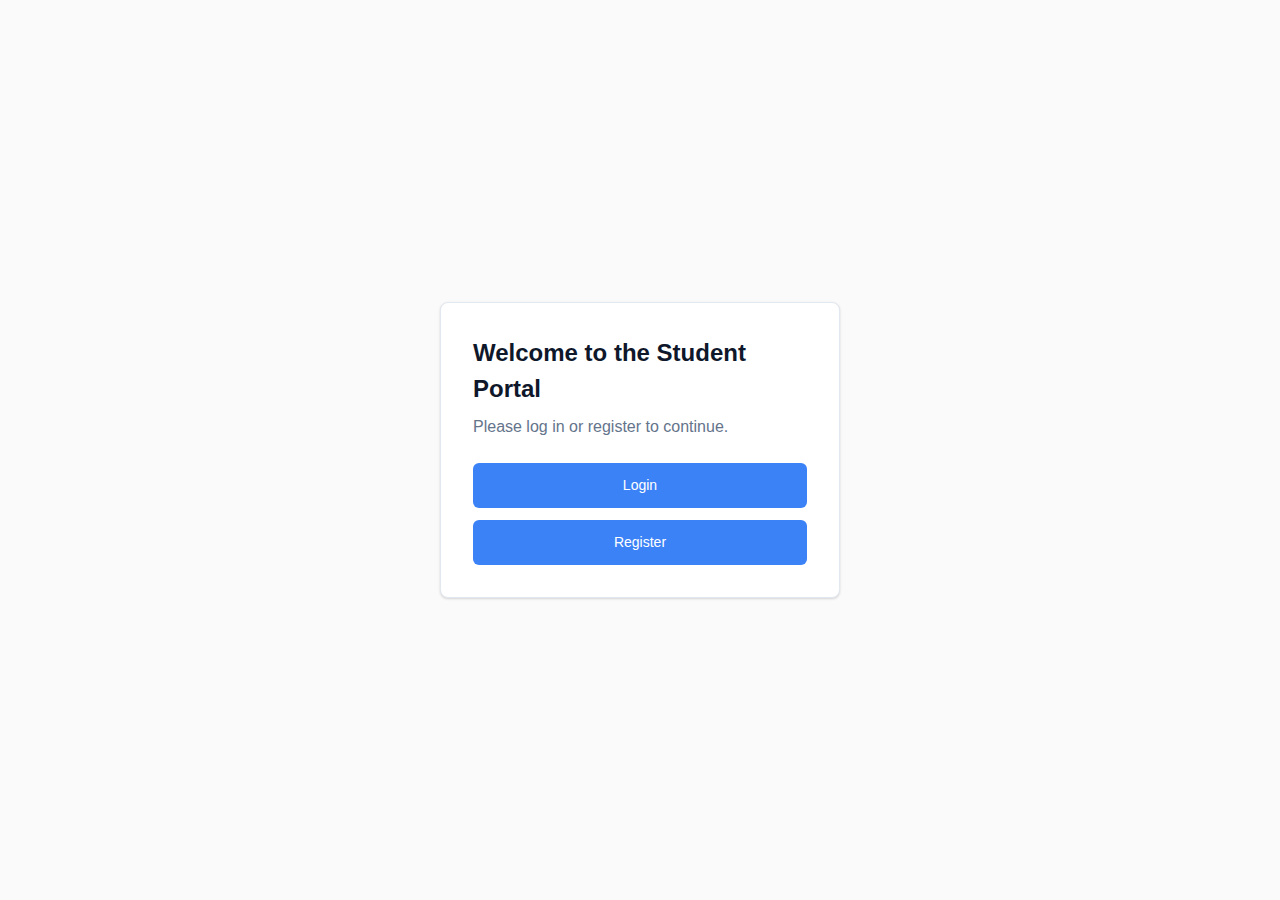
<file: Intro to PHP/index.html>
<!DOCTYPE html>
<html lang="en">
  <head>
    <meta charset="UTF-8" />
    <meta name="viewport" content="width=device-width, initial-scale=1.0" />
    <title>Student Portal</title>
    <link rel="stylesheet" href="style.css" />
  </head>
  <body>
    <div class="container">
      <h1>Welcome to the Student Portal</h1>
      <p>Please log in or register to continue.</p>
      <div class="actions">
        <a href="login.php" class="btn">Login</a>
        <a href="register.php" class="btn">Register</a>
      </div>
    </div>
  </body>
</html>
</file>
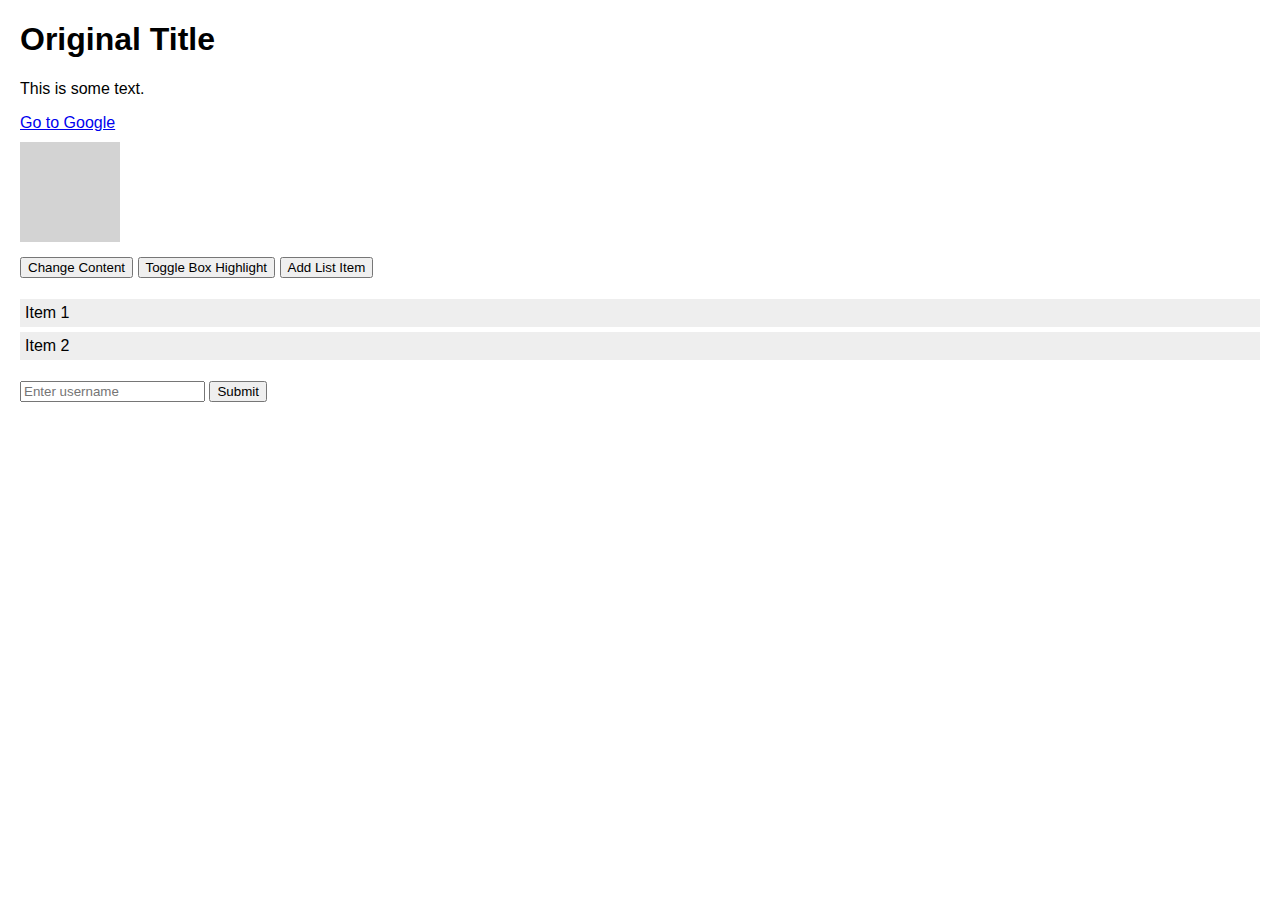
<file: DOM Manipulation/1.html>
<!DOCTYPE html>
<html lang="en">
  <head>
    <meta charset="UTF-8" />
    <title>DOM Manipulation Demo</title>
    <style>
      body {
        font-family: Arial, sans-serif;
        margin: 20px;
      }
      .box {
        width: 100px;
        height: 100px;
        background: lightgray;
        margin: 10px 0;
      }
      .hidden {
        display: none;
      }
      .highlight {
        border: 3px solid red;
      }
      ul {
        padding: 0;
        list-style: none;
      }
      li {
        padding: 5px;
        background: #eee;
        margin-bottom: 5px;
      }
      button {
        margin: 5px 0;
      }
    </style>
  </head>
  <body>
    <h1 id="main-title">Original Title</h1>

    <p id="description">This is some text.</p>

    <a id="myLink" href="https://google.com" target="_blank">Go to Google</a>

    <div class="box"></div>

    <button id="changeContentBtn">Change Content</button>
    <button id="toggleBoxBtn">Toggle Box Highlight</button>
    <button id="addItemBtn">Add List Item</button>

    <ul id="itemList">
      <li class="list-item">Item 1</li>
      <li class="list-item">Item 2</li>
    </ul>

    <form id="signup">
      <input type="text" id="username" placeholder="Enter username" />
      <button type="submit">Submit</button>
    </form>

    <script>
      // Selectors
      const title = document.querySelector("#main-title");
      const description = document.querySelector("#description");
      const link = document.querySelector("#myLink");
      const box = document.querySelector(".box");
      const list = document.querySelector("#itemList");

      // Button references
      const changeContentBtn = document.querySelector("#changeContentBtn");
      const toggleBoxBtn = document.querySelector("#toggleBoxBtn");
      const addItemBtn = document.querySelector("#addItemBtn");
    </script>
  </body>
</html>
</file>
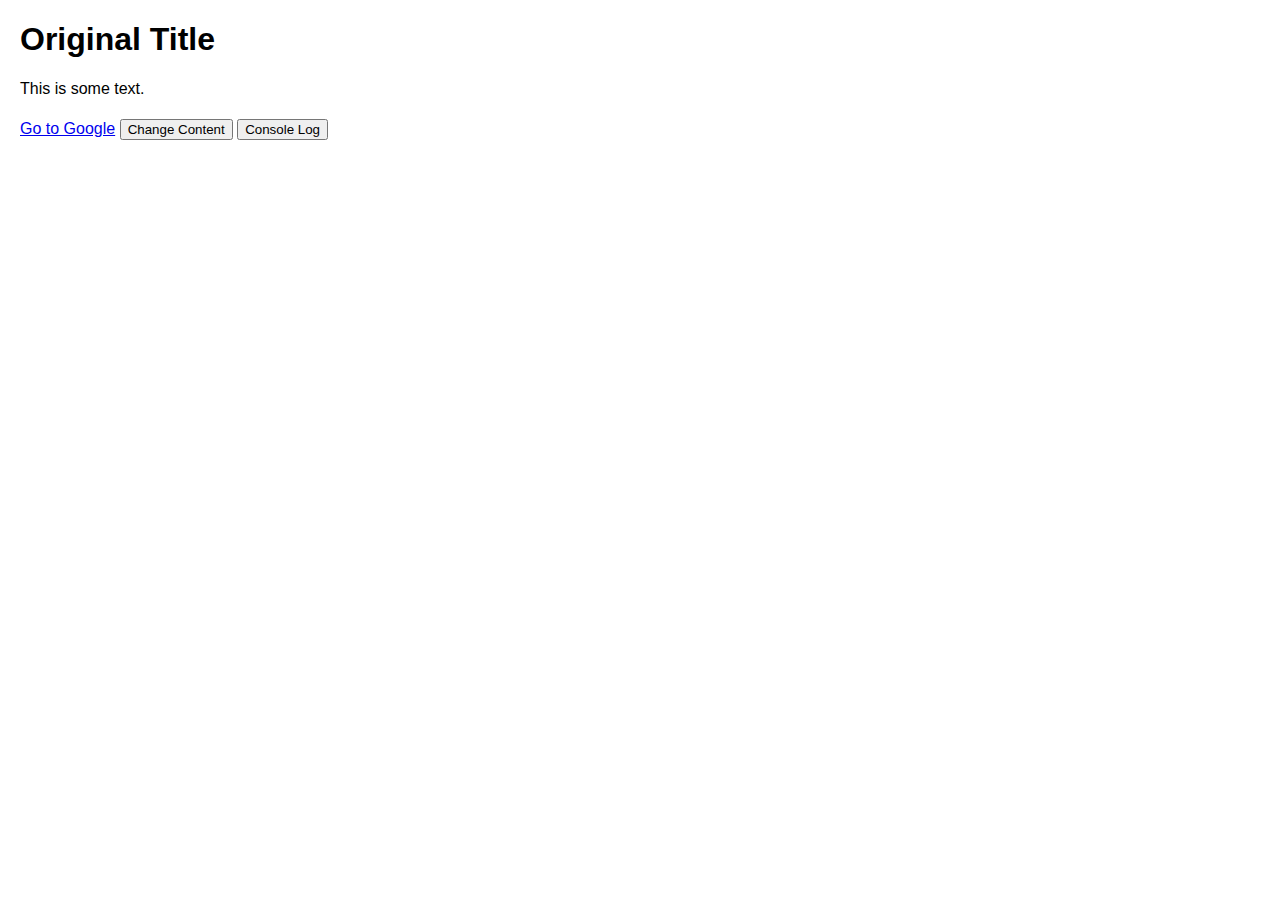
<file: DOM Manipulation/2.html>
<!DOCTYPE html>
<html lang="en">
  <head>
    <meta charset="UTF-8" />
    <title>DOM Manipulation Demo</title>
    <style>
      body {
        font-family: Arial, sans-serif;
        margin: 20px;
      }
      .box {
        width: 100px;
        height: 100px;
        background: lightgray;
        margin: 10px 0;
      }
      .hidden {
        display: none;
      }
      .highlight {
        border: 3px solid red;
      }
      ul {
        padding: 0;
        list-style: none;
      }
      li {
        padding: 5px;
        background: #eee;
        margin-bottom: 5px;
      }
      button {
        margin: 5px 0;
      }
    </style>
  </head>
  <body>
    <h1 id="main-title">Original Title</h1>

    <p id="description">This is some text.</p>

    <a id="myLink" href="https://google.com" target="_blank">Go to Google</a>

    <button id="changeContentBtn">Change Content</button>
    <button id="consoleLog">Console Log</button>

    <script>
      // Selectors
      const title = document.getElementById("main-title");
      const description = document.querySelector("#description");
      const link = document.querySelector("#myLink");
      const box = document.querySelector(".box");
      const list = document.querySelector("#itemList");

      // Button references
      const changeContentBtn = document.querySelector("#changeContentBtn");
      const consoleLog = document.querySelector("#consoleLog");

      // Reading & Modifying content
      changeContentBtn.addEventListener("click", () => {
        title.textContent = "<strong>Welcome to DOM Manipulation!</strong>";
        title.innerHTML = "<i>Changed</i>";
        description.innerHTML =
          "Now this <strong>paragraph</strong> has changed.";
      });

      // Reading & Modifying attributes
      consoleLog.addEventListener("click", () => {
        console.log("Original link:", link.getAttribute("href"));
        link.setAttribute("href", "https://accounts.google.com");
      });
    </script>
  </body>
</html>
</file>
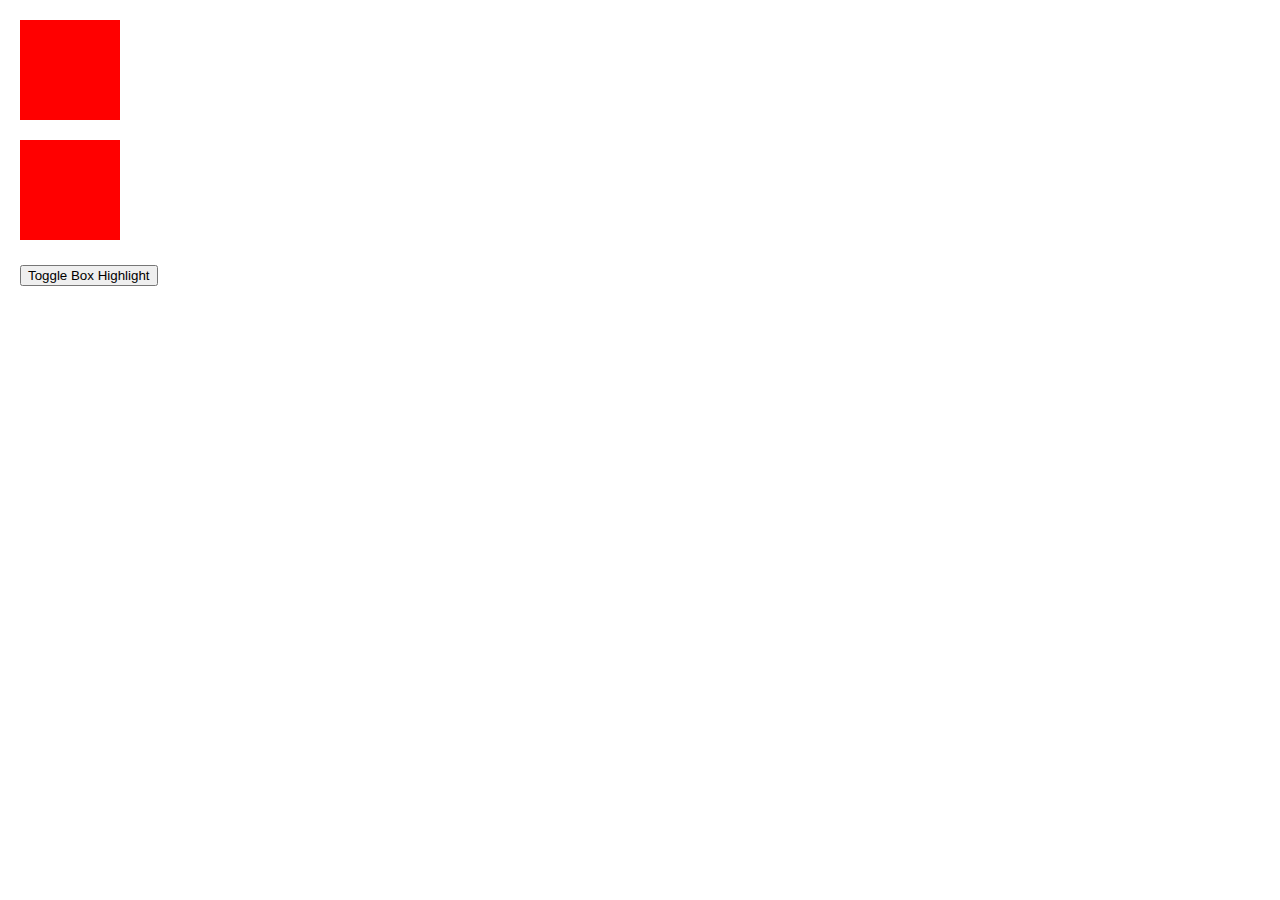
<file: DOM Manipulation/3.html>
<!DOCTYPE html>
<html lang="en">
  <head>
    <meta charset="UTF-8" />
    <title>DOM Manipulation Demo</title>
    <style>
      body {
        font-family: Arial, sans-serif;
        margin: 20px;
      }
      .box1 {
        width: 100px;
        height: 100px;
        background: lightgray;
        margin: 10px 0;
      }
      .box2 {
        width: 100px;
        height: 100px;
        background: lightgray;
        margin: 10px 0;
      }
      .hidden {
        display: none;
      }
      .highlight {
        border: 3px solid yellow;
      }
      ul {
        padding: 0;
        list-style: none;
      }
      li {
        padding: 5px;
        background: #eee;
        margin-bottom: 5px;
      }
      button {
        margin: 5px 0;
      }
    </style>
  </head>
  <body>
    <div class="box1"></div>
    <div class="box2"></div>
    <button id="toggleBoxBtn">Toggle Box Highlight</button>

    <script>
      // Selectors
      const box1 = document.querySelector(".box1");
      const box2 = document.querySelector(".box2");
      const boxes = [box1, box2];
      // Button references
      const toggleBoxBtn = document.querySelector("#toggleBoxBtn");

      // Styling with JS
      boxes.forEach((element) => {
        element.style.backgroundColor = "lightblue";
        element.style.margin = "20px 0";
        element.style.backgroundColor = "red";
      });

      toggleBoxBtn.addEventListener("click", () => {
        box1.classList.add("highlight");
        box2.classList.add("highlight");
      });
    </script>
  </body>
</html>
</file>
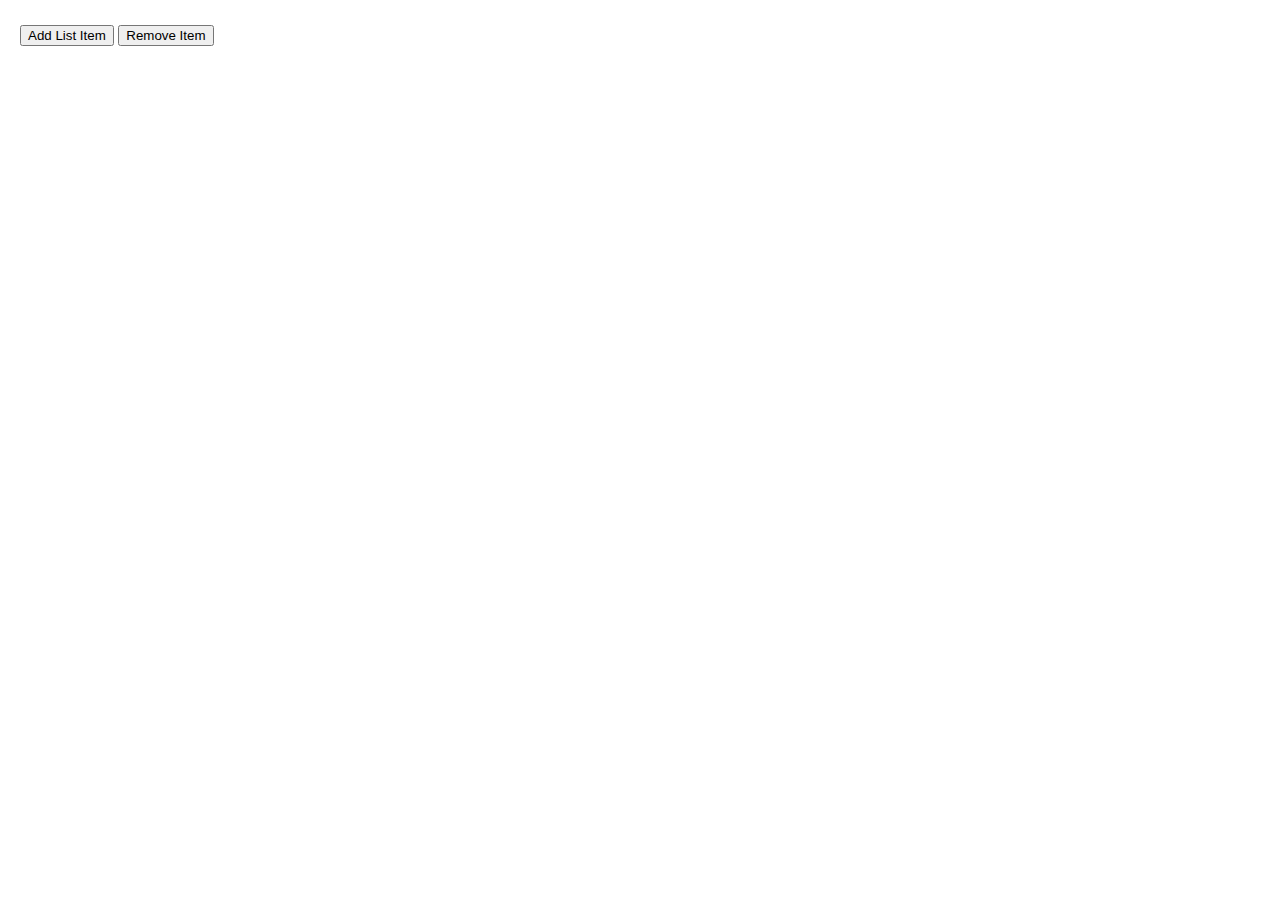
<file: DOM Manipulation/4.html>
<!DOCTYPE html>
<html lang="en">
  <head>
    <meta charset="UTF-8" />
    <title>DOM Manipulation Demo</title>
    <style>
      body {
        font-family: Arial, sans-serif;
        margin: 20px;
      }
      .box {
        width: 100px;
        height: 100px;
        background: lightgray;
        margin: 10px 0;
      }
      .hidden {
        display: none;
      }
      .highlight {
        border: 3px solid red;
      }
      ul {
        padding: 0;
        list-style: none;
      }
      li {
        padding: 5px;
        background: #eee;
        margin-bottom: 5px;
        border: 2px solid red;
      }
      button {
        margin: 5px 0;
      }
    </style>
  </head>
  <body>
    <button id="addItemBtn">Add List Item</button>
    <button id="removeItem">Remove Item</button>

    <ul id="itemList"></ul>
    <script>
      // Selectors
      const list = document.querySelector("#itemList");
      const addItemBtn = document.querySelector("#addItemBtn");
      const removeItem = document.querySelector("#removeItem");

      // Creating & Removing elements
      addItemBtn.addEventListener("click", () => {
        const newItem = document.createElement("li");
        newItem.textContent =
          "You have " + list.children.length + " notifications!";
        list.appendChild(newItem);
      });

      list.addEventListener("click", (element) => {
        element.target.remove();
      });

      // addItemBtn.addEventListener("click", () => {
      //   const newItem = document.createElement("li");
      //   newItem.textContent = "New item " + (list.children.length + 1);
      //   list.appendChild(newItem);

      //   // // Remove after 5 seconds
      //   // setTimeout(() => newItem.remove(), 5000);
      // });

      // Event listeners & event object
      list.addEventListener("click", (element) => {
        console.log(element.target.tagName);
        if (element.target.tagName === "LI") {
          alert("You clicked on: " + element.target.textContent);
        }
      });
    </script>
  </body>
</html>
</file>
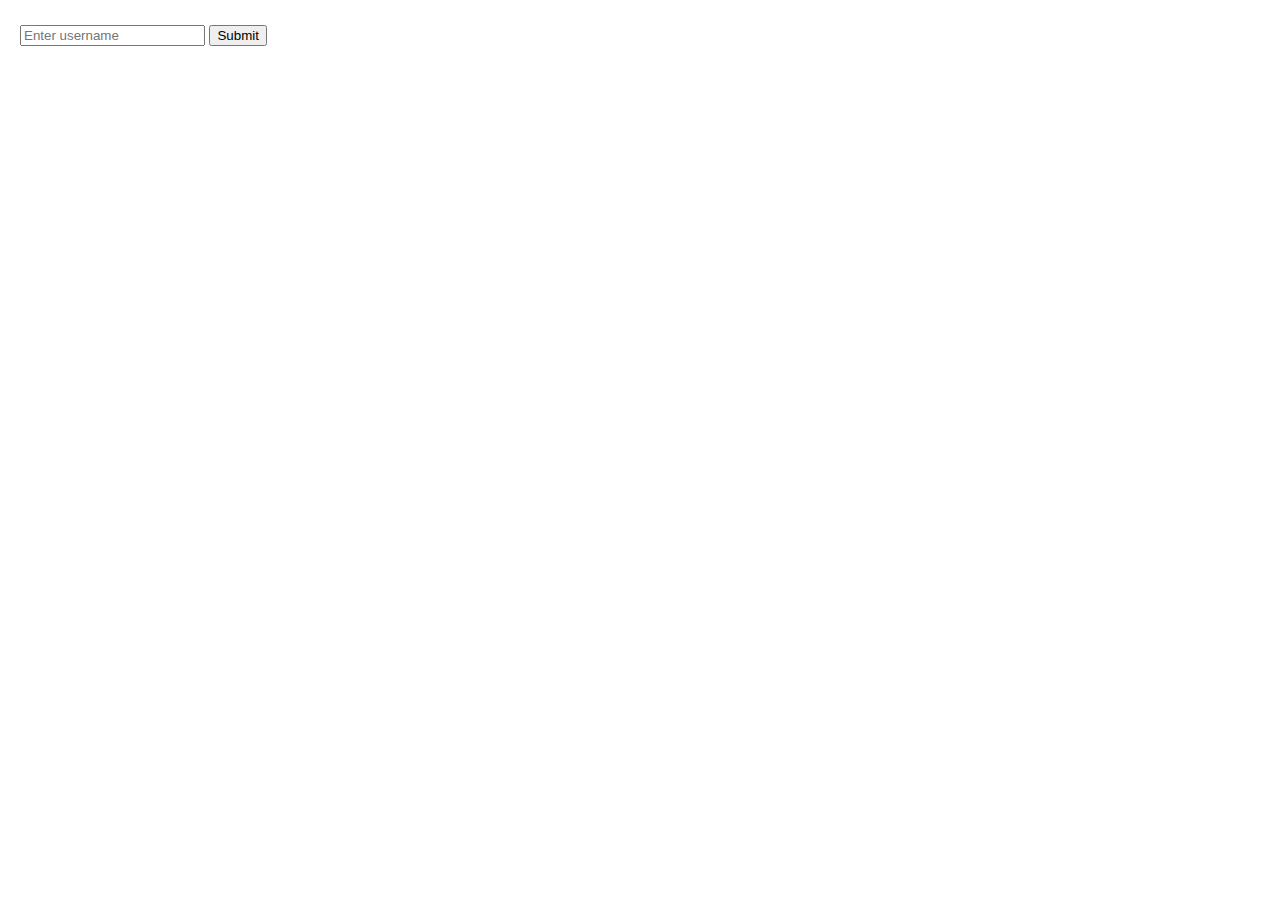
<file: DOM Manipulation/5.html>
<!DOCTYPE html>
<html lang="en">
  <head>
    <meta charset="UTF-8" />
    <title>DOM Manipulation Demo</title>
    <style>
      body {
        font-family: Arial, sans-serif;
        margin: 20px;
      }
      .box {
        width: 100px;
        height: 100px;
        background: lightgray;
        margin: 10px 0;
      }
      .hidden {
        display: none;
      }
      .highlight {
        border: 3px solid red;
      }
      ul {
        padding: 0;
        list-style: none;
      }
      li {
        padding: 5px;
        background: #eee;
        margin-bottom: 5px;
      }
      button {
        margin: 5px 0;
      }
    </style>
  </head>
  <body>
    <form id="signup">
      <input type="text" id="username" placeholder="Enter username" />
      <button id="button" type="submit">Submit</button>
    </form>

    <script>
      // Handling forms
      const form = document.querySelector("#signup");
      const input = document.querySelector("#username");

      form.addEventListener("submit", (element) => {
        element.preventDefault();
        if (input.value.trim() === "") {
          alert("Username cannot be empty!");
        } else {
          alert("Submitted username: " + input.value);
          input.value = "";
        }
      });
    </script>
  </body>
</html>
</file>
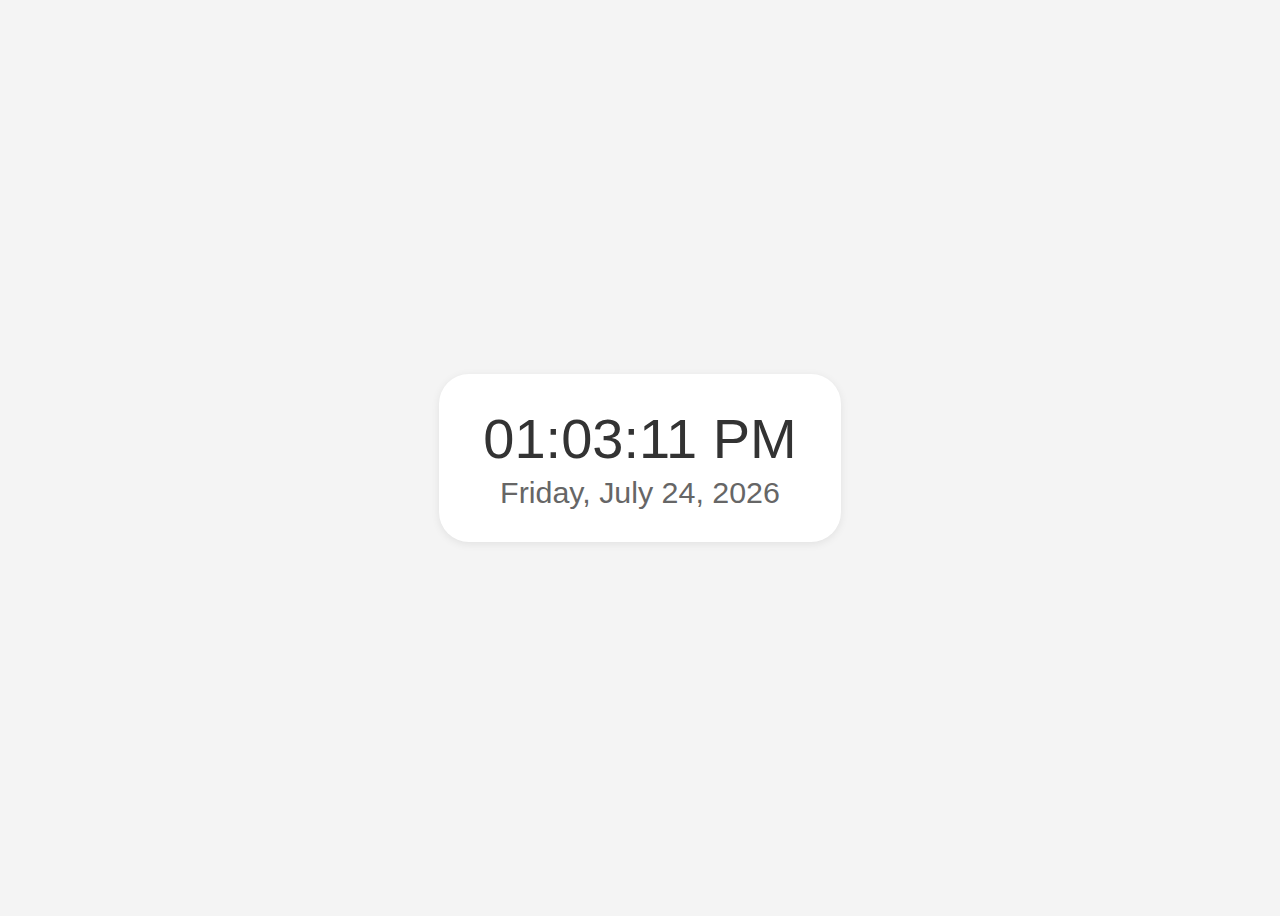
<file: DOM Manipulation/clock.html>
<!DOCTYPE html>
<html lang="en">
  <head>
    <meta charset="UTF-8" />
    <title>Simple Clock (Philippines Time)</title>
    <style>
      body {
        font-family: Arial, sans-serif;
        display: flex;
        height: 100vh;
        justify-content: center;
        align-items: center;
        background: #f4f4f4;
      }
      #clock {
        display: inline-block;
        padding: 32px 44px;
        border-radius: 30px;
        background: #ffffff;
        color: #333;
        font-size: 3.5rem;
        font-weight: 500;
        box-shadow: 0 2px 8px rgba(0, 0, 0, 0.08);
        text-align: center;
      }
      #date {
        display: block;
        margin-top: 4px;
        font-size: 1.9rem;
        color: #666;
        font-weight: 400;
      }
    </style>
  </head>
  <body>
    <div id="clock">
      <span id="time">00:00:00 AM</span>
      <span id="date"></span>
    </div>

    <script>
      function updateClock() {
        const now = new Date();

        // Time in 12-hour format with AM/PM, Philippines local time
        const timeString = now.toLocaleTimeString("en-US", {
          timeZone: "Asia/Manila",
          hour: "2-digit",
          minute: "2-digit",
          second: "2-digit",
          hour12: true,
        });

        // Date in Philippines local time
        const dateString = now.toLocaleDateString("en-US", {
          timeZone: "Asia/Manila",
          weekday: "long",
          year: "numeric",
          month: "long",
          day: "numeric",
        });

        document.getElementById("time").textContent = timeString;
        document.getElementById("date").textContent = dateString;
      }

      // Update immediately, then every second
      updateClock();
      setInterval(updateClock, 1000);
    </script>
  </body>
</html>
</file>
<file: Intro to PHP/style.css>
/* Reset and base styles */
* {
  margin: 0;
  padding: 0;
  box-sizing: border-box;
}

body {
  font-family: -apple-system, BlinkMacSystemFont, "Segoe UI", Roboto,
    "Helvetica Neue", Arial, sans-serif;
  background-color: #fafafa;
  color: #0f172a;
  line-height: 1.5;
  display: flex;
  justify-content: center;
  align-items: center;
  min-height: 100vh;
  padding: 1rem;
}

.container {
  background: white;
  padding: 2rem;
  border-radius: 0.5rem;
  border: 1px solid #e2e8f0;
  box-shadow: 0 1px 3px 0 rgba(0, 0, 0, 0.1), 0 1px 2px 0 rgba(0, 0, 0, 0.06);
  width: 100%;
  max-width: 400px;
}

h1,
h2 {
  font-size: 1.5rem;
  font-weight: 600;
  color: #0f172a;
  margin-bottom: 0.5rem;
}

h2 {
  font-size: 1.25rem;
  margin-bottom: 1.5rem;
}

p {
  color: #64748b;
  margin-bottom: 1.5rem;
}

/* Form styles */
form {
  display: flex;
  flex-direction: column;
  gap: 1rem;
}

input {
  width: 100%;
  padding: 0.75rem;
  border: 1px solid #d1d5db;
  border-radius: 0.375rem;
  font-size: 0.875rem;
  background-color: white;
  transition: border-color 0.15s ease-in-out;
}

input:focus {
  outline: none;
  border-color: #3b82f6;
  box-shadow: 0 0 0 3px rgba(59, 130, 246, 0.1);
}

input::placeholder {
  color: #9ca3af;
}

/* Button styles */
.btn {
  display: inline-flex;
  align-items: center;
  justify-content: center;
  padding: 0.75rem 1rem;
  font-size: 0.875rem;
  font-weight: 500;
  text-decoration: none;
  background-color: #3b82f6;
  color: white;
  border: none;
  border-radius: 0.375rem;
  cursor: pointer;
  transition: background-color 0.15s ease-in-out;
  width: 100%;
}

.btn:hover {
  background-color: #2563eb;
}

.btn:focus {
  outline: none;
  box-shadow: 0 0 0 3px rgba(59, 130, 246, 0.1);
}

/* Actions container */
.actions {
  display: flex;
  flex-direction: column;
  gap: 0.75rem;
  margin-top: 1rem;
}

/* Links */
a {
  color: #3b82f6;
  text-decoration: none;
  font-weight: 500;
}

a:hover {
  color: #eceef4;
  text-decoration: underline;
}

/* Error and success messages */
p[style*="color:red"] {
  color: #dc2626 !important;
  background-color: #fef2f2;
  border: 1px solid #fecaca;
  padding: 0.75rem;
  border-radius: 0.375rem;
  margin-bottom: 1rem;
}

p[style*="color:green"] {
  color: #059669 !important;
  background-color: #f0fdf4;
  border: 1px solid #bbf7d0;
  padding: 0.75rem;
  border-radius: 0.375rem;
  margin-bottom: 1rem;
}
</file>
